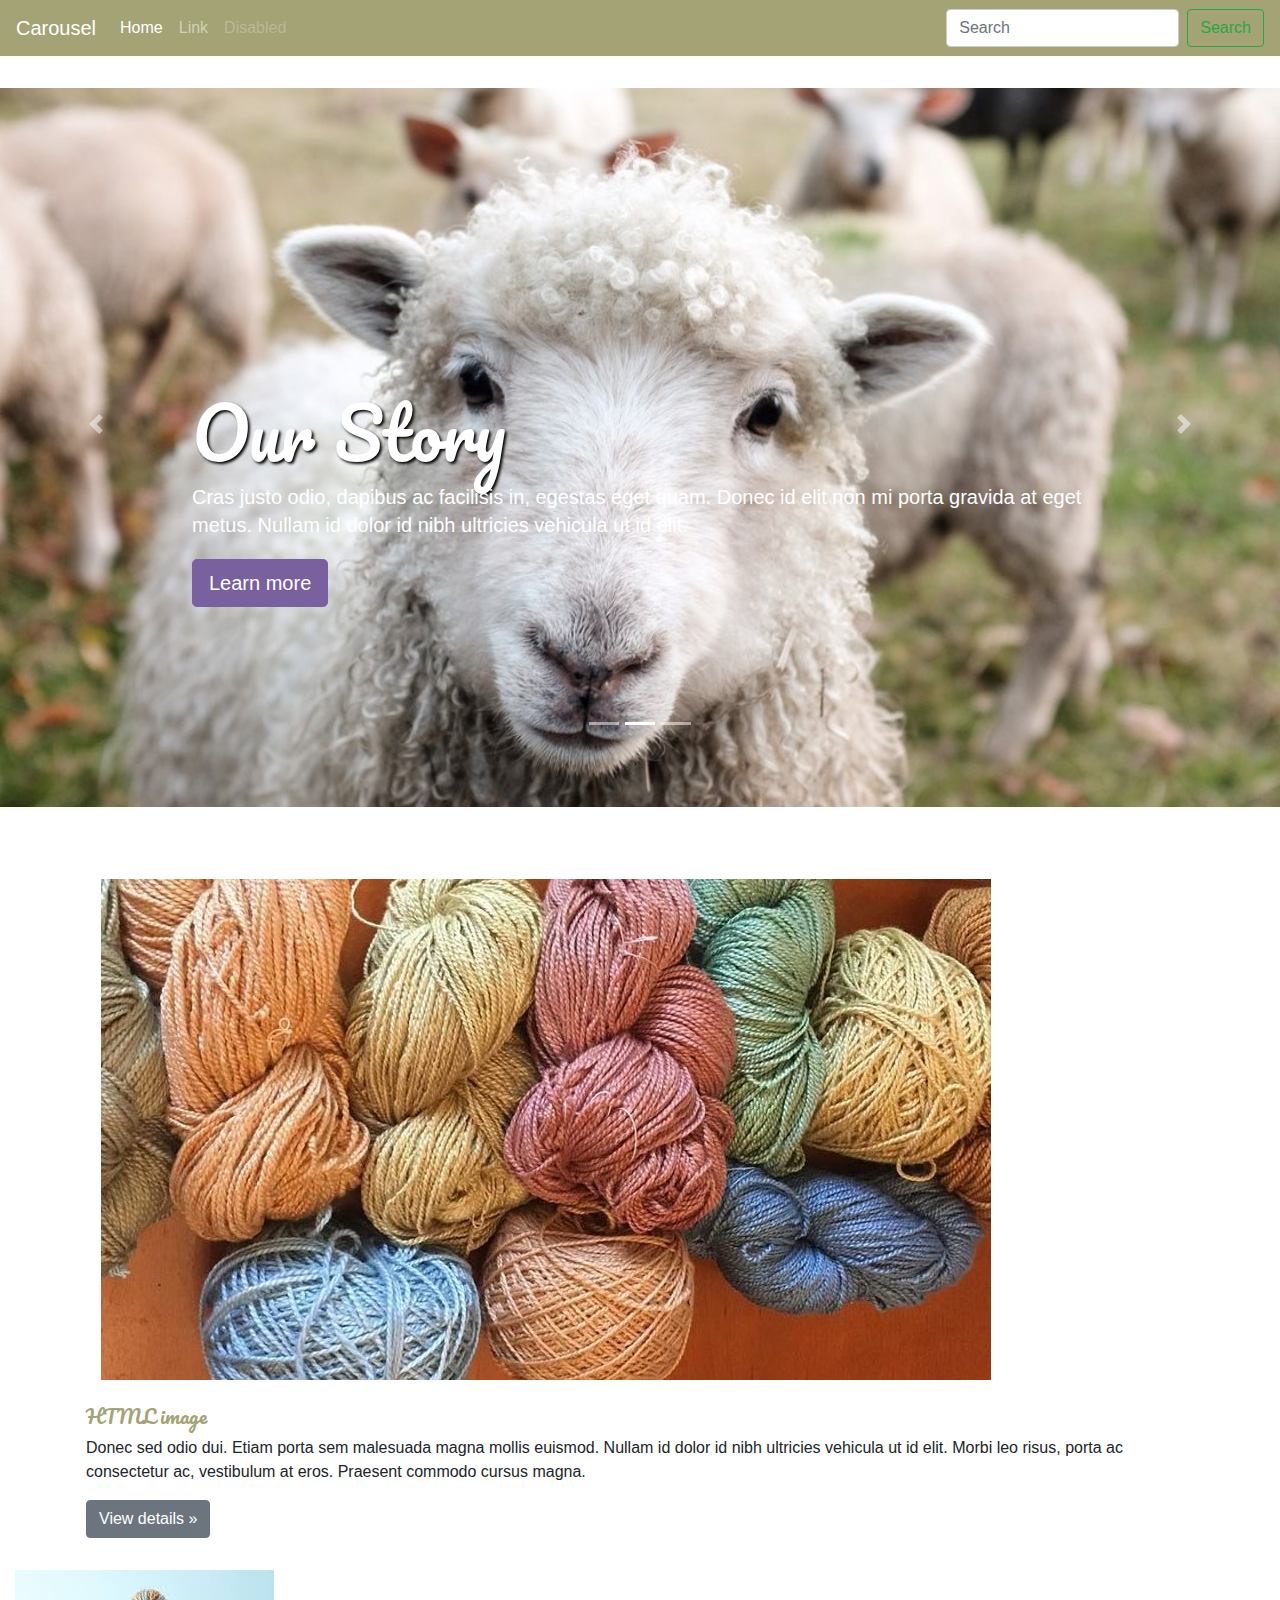
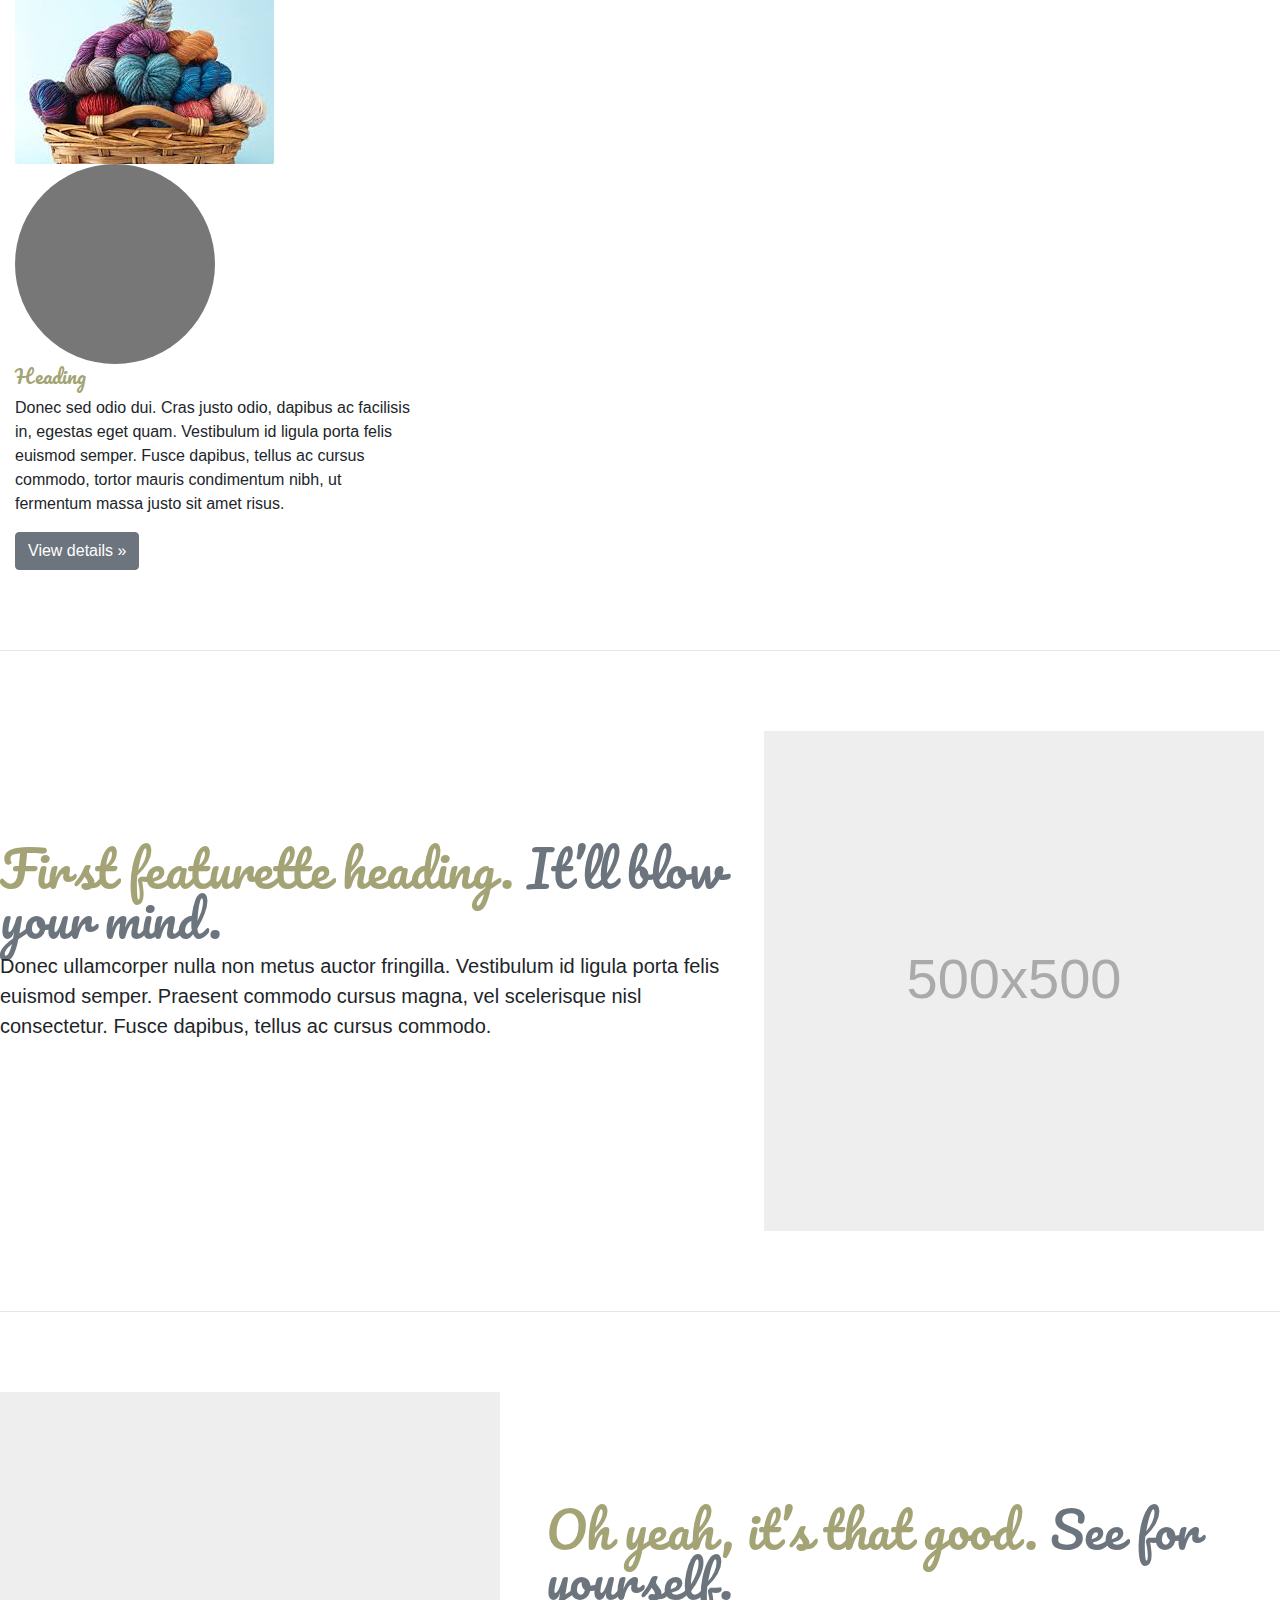
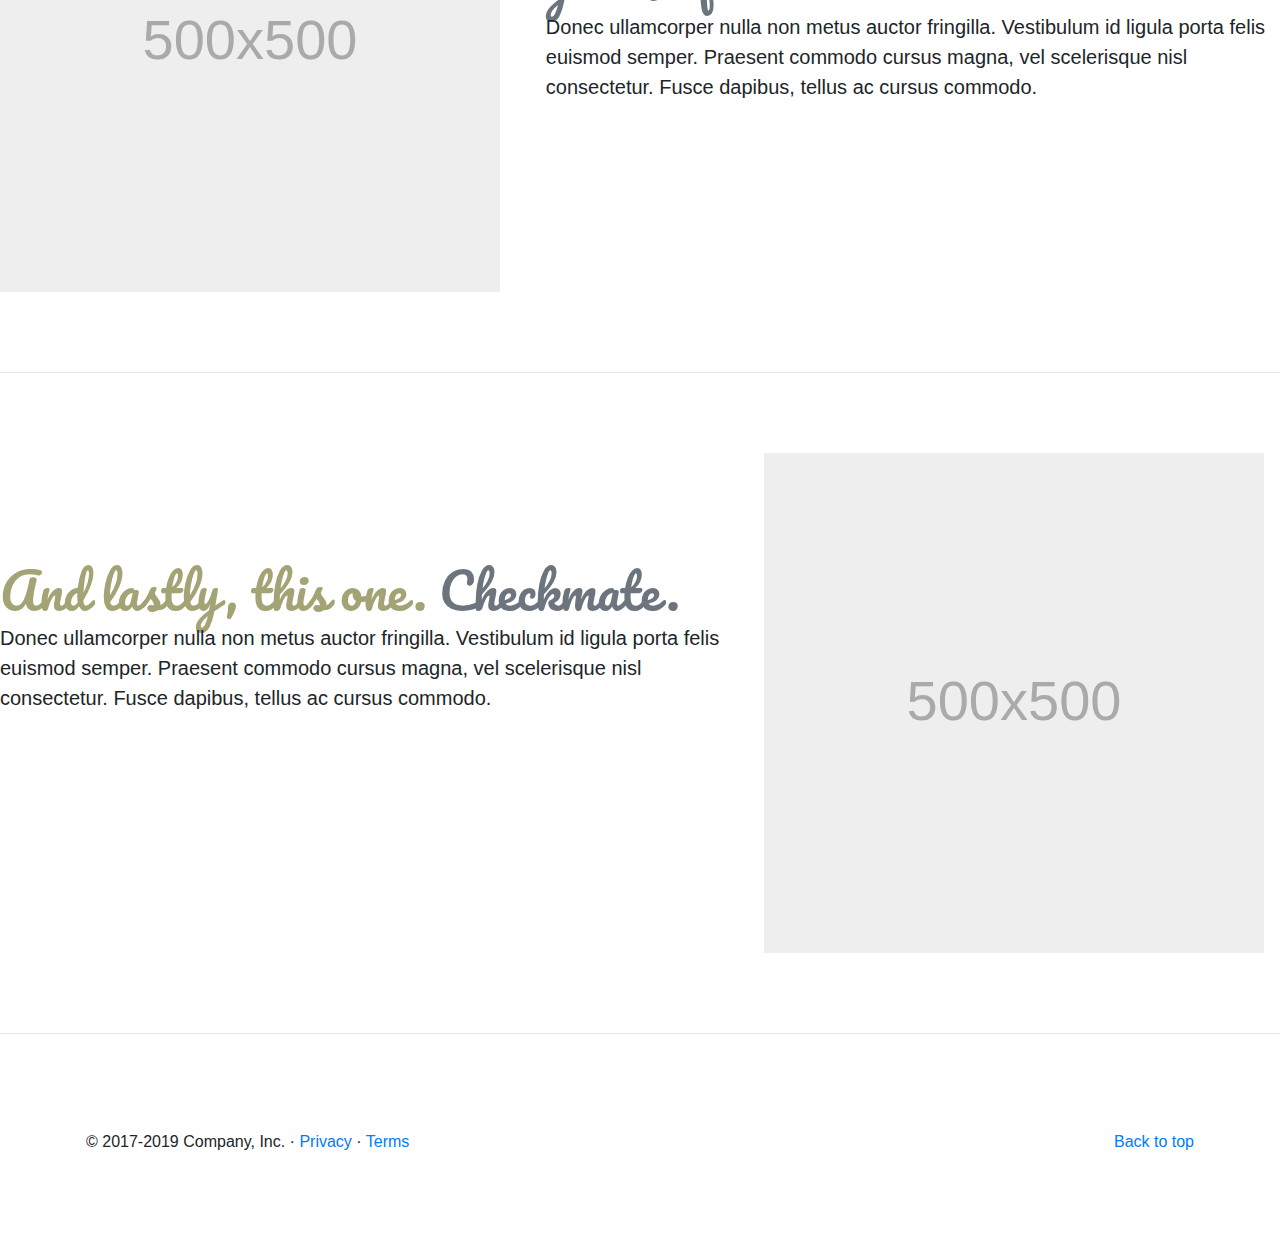
<file: Index.html>
<!DOCTYPE html>
<!-- saved from url=(0052)https://getbootstrap.com/docs/4.3/examples/carousel/ -->
<html lang="en"><head><meta http-equiv="Content-Type" content="text/html; charset=UTF-8">

    <meta name="viewport" content="width=device-width, initial-scale=1, shrink-to-fit=no">
    <title>Carousel Template · Bootstrap</title>


    <!-- Bootstrap core CSS -->
<link href="css/bootstrap.min.css" rel="stylesheet">

  <!-- Custom CSS -->
<link href="css/style.css" rel="stylesheet">


    <style>
      .bd-placeholder-img {
        font-size: 1.125rem;
        text-anchor: middle;
        -webkit-user-select: none;
        -moz-user-select: none;
        -ms-user-select: none;
        user-select: none;
      }

      @media (min-width: 768px) {
        .bd-placeholder-img-lg {
          font-size: 3.5rem;
        }
      }
    </style>
    <!-- Custom styles for this template -->
    <link href="css/carousel.css" rel="stylesheet">
  <style type="text/css">.c1-ui-state-hover {background-color:yellow !important; padding:5px !important }</style></head>
  <body>
    <header>
  <nav class="navbar navbar-expand-md navbar-dark fixed-top nav-color">
    <a class="navbar-brand" href="https://getbootstrap.com/docs/4.3/examples/carousel/#">Carousel</a>
    <button class="navbar-toggler" type="button" data-toggle="collapse" data-target="#navbarCollapse" aria-controls="navbarCollapse" aria-expanded="false" aria-label="Toggle navigation">
      <span class="navbar-toggler-icon"></span>
    </button>
    <div class="collapse navbar-collapse" id="navbarCollapse">
      <ul class="navbar-nav mr-auto">
        <li class="nav-item active">
          <a class="nav-link" href="https://getbootstrap.com/docs/4.3/examples/carousel/#">Home <span class="sr-only">(current)</span></a>
        </li>
        <li class="nav-item">
          <a class="nav-link" href="https://getbootstrap.com/docs/4.3/examples/carousel/#">Link</a>
        </li>
        <li class="nav-item">
          <a class="nav-link disabled" href="https://getbootstrap.com/docs/4.3/examples/carousel/#">Disabled</a>
        </li>
      </ul>
      <form class="form-inline mt-2 mt-md-0">
        <input class="form-control mr-sm-2" type="text" placeholder="Search" aria-label="Search">
        <button class="btn btn-outline-success my-2 my-sm-0" type="submit">Search</button>
      </form>
    </div>
  </nav>
</header>

<main role="main">

  <div id="myCarousel" class="carousel slide" data-ride="carousel">
    <ol class="carousel-indicators">
      <li data-target="#myCarousel" data-slide-to="0" class=""></li>
      <li data-target="#myCarousel" data-slide-to="1" class="active"></li>
      <li data-target="#myCarousel" data-slide-to="2"></li>
    </ol>

    <div class="carousel-inner">

         <div class="carousel-item active">
           <img class="d-block w-100" src="img/sheep.jpg" alt="First slide">
           <div class="container">
           <div class="carousel-caption text-left">
             <h1>Our Story</h1>
             <p>Cras justo odio, dapibus ac facilisis in, egestas eget quam. Donec id elit non mi porta gravida at eget metus. Nullam id dolor id nibh ultricies vehicula ut id elit.</p>
             <p><a class="btn btn-lg btn-primary learn-more-button"  href="https://getbootstrap.com/docs/4.3/examples/carousel/#" role="button">Learn more</a></p>
           </div>
          </div>
          </div>

          <div class="carousel-item">
            <img class="d-block w-100" src="img/yarns.jpg" alt="Second slide">
            <div class="container">
            <div class="carousel-caption text-left">
              <h1>Naturally Dyed Yarns</h1>
              <p>Cras justo odio, dapibus ac facilisis in, egestas eget quam. Donec id elit non mi porta gravida at eget metus. Nullam id dolor id nibh ultricies vehicula ut id elit.</p>
              <p><a class="btn btn-lg btn-primary" href="https://getbootstrap.com/docs/4.3/examples/carousel/#" role="button">Learn more</a></p>
            </div>
            </div>
            </div>


   <div class="carousel-item">
     <img class="d-block w-100" src="img/pattern.jpg" alt="Third slide">
     <div class="container">
     <div class="carousel-caption text-left">
       <h1>Patterns & Kits</h1>
       <p>Cras justo odio, dapibus ac facilisis in, egestas eget quam. Donec id elit non mi porta gravida at eget metus. Nullam id dolor id nibh ultricies vehicula ut id elit.</p>
       <p><a class="btn btn-lg btn-primary" href="https://getbootstrap.com/docs/4.3/examples/carousel/#" role="button">Learn more</a></p>
     </div>
   </div>
 </div>
    </div>

    <a class="carousel-control-prev" href="https://getbootstrap.com/docs/4.3/examples/carousel/#myCarousel" role="button" data-slide="prev">
      <span class="carousel-control-prev-icon" aria-hidden="true"></span>
      <span class="sr-only">Previous</span>
    </a>
    <a class="carousel-control-next" href="https://getbootstrap.com/docs/4.3/examples/carousel/#myCarousel" role="button" data-slide="next">
      <span class="carousel-control-next-icon" aria-hidden="true"></span>
      <span class="sr-only">Next</span>
    </a>
  </div>


  <!-- Marketing messaging and featurettes
  ================================================== -->
  <!-- Wrap the rest of the page in another container to center all the content. -->

  <div class="container marketing">

    <!-- Three columns of text below the carousel -->

    <div class="col-lg-4">
        <div class="avatar">
          <img src="img/yarns.jpg" alt="yarns">
        </div>
    </div>



      <!-- <svg class="bd-placeholder-img rounded-circle" width="140" height="140" xmlns="http://www.w3.org/2000/svg" preserveAspectRatio="xMidYMid slice" focusable="false" role="img" aria-label="Placeholder: 140x140"><title>Placeholder</title><rect width="100%" height="100%" fill="#777"></rect><text x="50%" y="50%" fill="#777" dy=".3em">140x140</text></svg> -->
        <h2>HTML image</h2>
        <p>Donec sed odio dui. Etiam porta sem malesuada magna mollis euismod. Nullam id dolor id nibh ultricies vehicula ut id elit. Morbi leo risus, porta ac consectetur ac, vestibulum at eros. Praesent commodo cursus magna.</p>
        <p><a class="btn btn-secondary" href="https://getbootstrap.com/docs/4.3/examples/carousel/#" role="button">View details »</a></p>
      </div><!-- /.col-lg-4 -->
      <div class="col-lg-4">
        <div class="avatar">
          <img src="img/Yarn2.jpeg" alt="Yarn2">
        </div>
    </div>

        <!--<svg class="bd-placeholder-img rounded-circle" width="140" height="140" xmlns="http://www.w3.org/2000/svg" preserveAspectRatio="xMidYMid slice" focusable="false" role="img" aria-label="Placeholder: 140x140"><title>Placeholder</title><rect width="100%" height="100%" fill="#777"></rect><text x="50%" y="50%" fill="#777" dy=".3em">140x140</text></svg>
        <h2>Heading</h2>
        <p>Duis mollis, est non commodo luctus, nisi erat porttitor ligula, eget lacinia odio sem nec elit. Cras mattis consectetur purus sit amet fermentum. Fusce dapibus, tellus ac cursus commodo, tortor mauris condimentum nibh.</p>
        <p><a class="btn btn-secondary" href="https://getbootstrap.com/docs/4.3/examples/carousel/#" role="button">View details »</a></p>
      </div><!-- /.col-lg-4 -->
      <div class="col-lg-4">
        <svg class="bd-placeholder-img rounded-circle" width="140" height="140" xmlns="http://www.w3.org/2000/svg" preserveAspectRatio="xMidYMid slice" focusable="false" role="img" aria-label="Placeholder: 140x140"><title>Placeholder</title><rect width="100%" height="100%" fill="#777"></rect><text x="50%" y="50%" fill="#777" dy=".3em">140x140</text></svg>
        <h2>Heading</h2>
        <p>Donec sed odio dui. Cras justo odio, dapibus ac facilisis in, egestas eget quam. Vestibulum id ligula porta felis euismod semper. Fusce dapibus, tellus ac cursus commodo, tortor mauris condimentum nibh, ut fermentum massa justo sit amet risus.</p>
        <p><a class="btn btn-secondary" href="https://getbootstrap.com/docs/4.3/examples/carousel/#" role="button">View details »</a></p>
      </div><!-- /.col-lg-4 -->
    </div><!-- /.row -->


    <!-- START THE FEATURETTES -->

    <hr class="featurette-divider">

    <div class="row featurette">
      <div class="col-md-7">
        <h2 class="featurette-heading">First featurette heading. <span class="text-muted">It’ll blow your mind.</span></h2>
        <p class="lead">Donec ullamcorper nulla non metus auctor fringilla. Vestibulum id ligula porta felis euismod semper. Praesent commodo cursus magna, vel scelerisque nisl consectetur. Fusce dapibus, tellus ac cursus commodo.</p>
      </div>
      <div class="col-md-5">
        <svg class="bd-placeholder-img bd-placeholder-img-lg featurette-image img-fluid mx-auto" width="500" height="500" xmlns="http://www.w3.org/2000/svg" preserveAspectRatio="xMidYMid slice" focusable="false" role="img" aria-label="Placeholder: 500x500"><title>Placeholder</title><rect width="100%" height="100%" fill="#eee"></rect><text x="50%" y="50%" fill="#aaa" dy=".3em">500x500</text></svg>
      </div>
    </div>

    <hr class="featurette-divider">

    <div class="row featurette">
      <div class="col-md-7 order-md-2">
        <h2 class="featurette-heading">Oh yeah, it’s that good. <span class="text-muted">See for yourself.</span></h2>
        <p class="lead">Donec ullamcorper nulla non metus auctor fringilla. Vestibulum id ligula porta felis euismod semper. Praesent commodo cursus magna, vel scelerisque nisl consectetur. Fusce dapibus, tellus ac cursus commodo.</p>
      </div>
      <div class="col-md-5 order-md-1">
        <svg class="bd-placeholder-img bd-placeholder-img-lg featurette-image img-fluid mx-auto" width="500" height="500" xmlns="http://www.w3.org/2000/svg" preserveAspectRatio="xMidYMid slice" focusable="false" role="img" aria-label="Placeholder: 500x500"><title>Placeholder</title><rect width="100%" height="100%" fill="#eee"></rect><text x="50%" y="50%" fill="#aaa" dy=".3em">500x500</text></svg>
      </div>
    </div>

    <hr class="featurette-divider">

    <div class="row featurette">
      <div class="col-md-7">
        <h2 class="featurette-heading">And lastly, this one. <span class="text-muted">Checkmate.</span></h2>
        <p class="lead">Donec ullamcorper nulla non metus auctor fringilla. Vestibulum id ligula porta felis euismod semper. Praesent commodo cursus magna, vel scelerisque nisl consectetur. Fusce dapibus, tellus ac cursus commodo.</p>
      </div>
      <div class="col-md-5">
        <svg class="bd-placeholder-img bd-placeholder-img-lg featurette-image img-fluid mx-auto" width="500" height="500" xmlns="http://www.w3.org/2000/svg" preserveAspectRatio="xMidYMid slice" focusable="false" role="img" aria-label="Placeholder: 500x500"><title>Placeholder</title><rect width="100%" height="100%" fill="#eee"></rect><text x="50%" y="50%" fill="#aaa" dy=".3em">500x500</text></svg>
      </div>
    </div>

    <hr class="featurette-divider">

    <!-- /END THE FEATURETTES -->

  </div><!-- /.container -->


  <!-- FOOTER -->
  <footer class="container">
    <p class="float-right"><a href="https://getbootstrap.com/docs/4.3/examples/carousel/#">Back to top</a></p>
    <p>© 2017-2019 Company, Inc. · <a href="https://getbootstrap.com/docs/4.3/examples/carousel/#">Privacy</a> · <a href="https://getbootstrap.com/docs/4.3/examples/carousel/#">Terms</a></p>
  </footer>
</main>
<script src="js/jquery-3.3.1.slim.min.js"></script>
<script src="js/bootstrap.bundle.min.js"></script>

</body></html>
</file>
<file: css/style.css>
/*learn more button*/
.bd-placeholder-img {
  font-size: 1.125rem;
  text-anchor: middle;
  -webkit-user-select: none;
  -moz-user-select: none;
  -ms-user-select: none;
  user-select: none;
}

@media (min-width: 768px) {
  .bd-placeholder-img-lg {
    font-size: 3.5rem;
  }
}


.btn-search {
   color: #ccc;
   background-color: #79609f !important;
   border-color: #79609f !important;
}

.btn-search:hover {
   color: #ccc;
   background-color: #9F609F !important;
   border-color: #9F609F !important;
}

.learn-more-button {
background-color: #79609f !important;
border-color: #79609f !important;
}

.learn-more-button:hover {
background-color: #9F609F !important;
border-color: #9F609F !important;
}

.nav-color {
  background-color: #a3a375;
}

.nav-link:hover {
  color: rgb(255, 255, 179);
}

.rounded-circle {
 border-radius: 50% !important;
 width: 200px;
 height: 200px;
}

input[type=text], input[type=password] {
width: 100%
padding: 12px 20px:
margin: 8px 0;
display: inline-block;
border: 1px solid #ccc;
box-sizing: border-box;
}

button {
background-color: #4CAF50;
color:white;
padding: 14px 20px;
margin: 8px 0;
border: none;
cursor: pointer;
}
.cancelbtn {
padding: 14px 20px;
background-color: #f44336;
}
.cancelbtn,.signupbtn {
   float: left:
   width: 50;
}

.container {
    padding: 16px;
}

.clearfix::after {
    content: "";
    clear: both;
    display: table;
}

.fa-facebook-square {
    color: rgb(121, 96, 159);
  }

  .fa-facebook-square:hover {
      color: rgb(159, 96, 159);
    }

  .fa-instagram {
      color: rgb(121, 96, 159);
    }

  .fa-instagram:hover {
        color: rgb(159, 96, 159);
      }

.footer {
  background-color: #a3a375;
  width: auto;
  height: 5em;
  padding: 1em;
}
/*
.footer {
    background-color: #a3a375;
    width:auto;
    height:3em;
}
</file>
<file: css/carousel.css>
/* GLOBAL STYLES
-------------------------------------------------- */
/* Padding below the footer and lighter body text */
@import url('https://fonts.googleapis.com/css?family=Open+Sans|Pacifico');

/* media query */
@include media-breakpoint-up(lg) {
  .row {
    display: block;
  }
}

body {
  padding-top: 3rem;
  padding-bottom: 3rem;
  /* color: #5a5a5a; */
  font-family: 'Open-Sans', sans-serif;
}


/* CUSTOMIZE THE CAROUSEL
-------------------------------------------------- */

/* Carousel base class */
h1 {
  font-family: 'Pacifico', sans-serif;
  font-size: 70px;
  text-shadow: 2px 2px 3px black;
}

h2 {
  font-family: 'Pacifico', sans-serif;
  font-size: 20px;
    color: #a3a375
}

h3 {
  font-family: 'Open Sans', sans-serif;
  font-size: 24px;
  text-shadow: 1px 1px 2px black;
  color: #ffff;
}

h5 {
  font-family: 'Open Sans', sans-serif;
  font-size: 16px;
  color: #000000;
}
.carousel {
  margin-bottom: 4rem;
}
/* Since positioning the image, we need to help out the caption */
/* TL 05-13-19 changed bottom: 3 to 8 */
.carousel-caption {
  bottom: 12rem;
  z-index: 10;
}
/* TL - 05-13-19 */
.carousel-indicators {
  bottom: 3rem;
}

/*  updated 05-13-19 removed the height 32rem, it wasn't doing anything*/
.carousel-item {
  height: auto;
}
.carousel-item > img {
  top: 0;
  left: 0;
  min-width: 100%;
  height: auto;
}

.carousel-inner {
  top: 40px;
}

/* MARKETING CONTENT
-------------------------------------------------- */

/* Center align the text within the three columns below the carousel */
.marketing .col-lg-4 {
  margin-bottom: 1.5rem;
  text-align: center;
}
.marketing h2 {
  font-weight: 400;
}
.marketing .col-lg-4 p {
  margin-right: .75rem;
  margin-left: .75rem;
}


/* Featurettes
------------------------- */

.featurette-divider {
  margin: 5rem 0; /* Space out the Bootstrap <hr> more */
}

/* Thin out the marketing headings */
.featurette-heading {
  font-weight: 300;
  line-height: 1;
  letter-spacing: -.025rem;
}


/* RESPONSIVE CSS
-------------------------------------------------- */

@media (min-width: 40em) {
  /* Bump up size of carousel content */
  .carousel-caption p {
    margin-bottom: 1.25rem;
    font-size: 1.25rem;
    line-height: 1.4;
  }

  .featurette-heading {
    font-size: 50px;
  }
}

@media (min-width: 62em) {
  .featurette-heading {
    margin-top: 7rem;
  }
}
</file>
